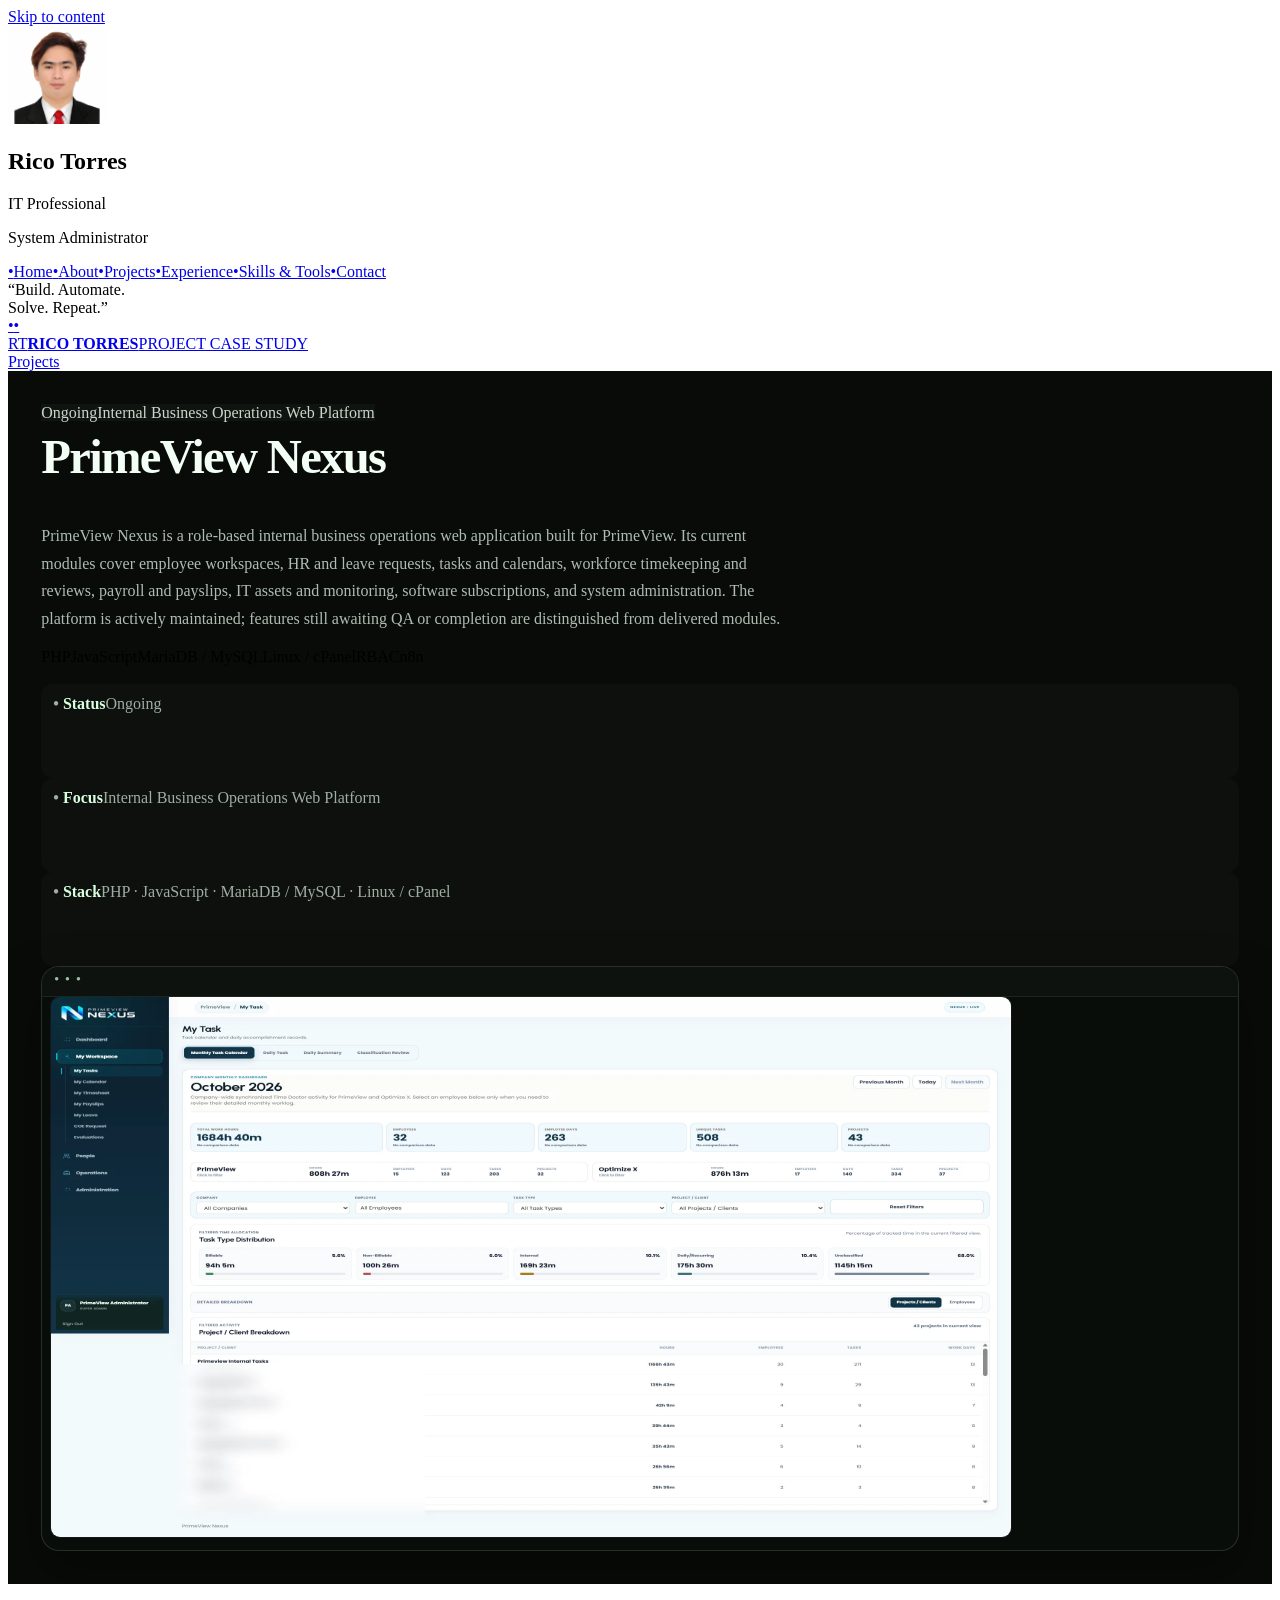
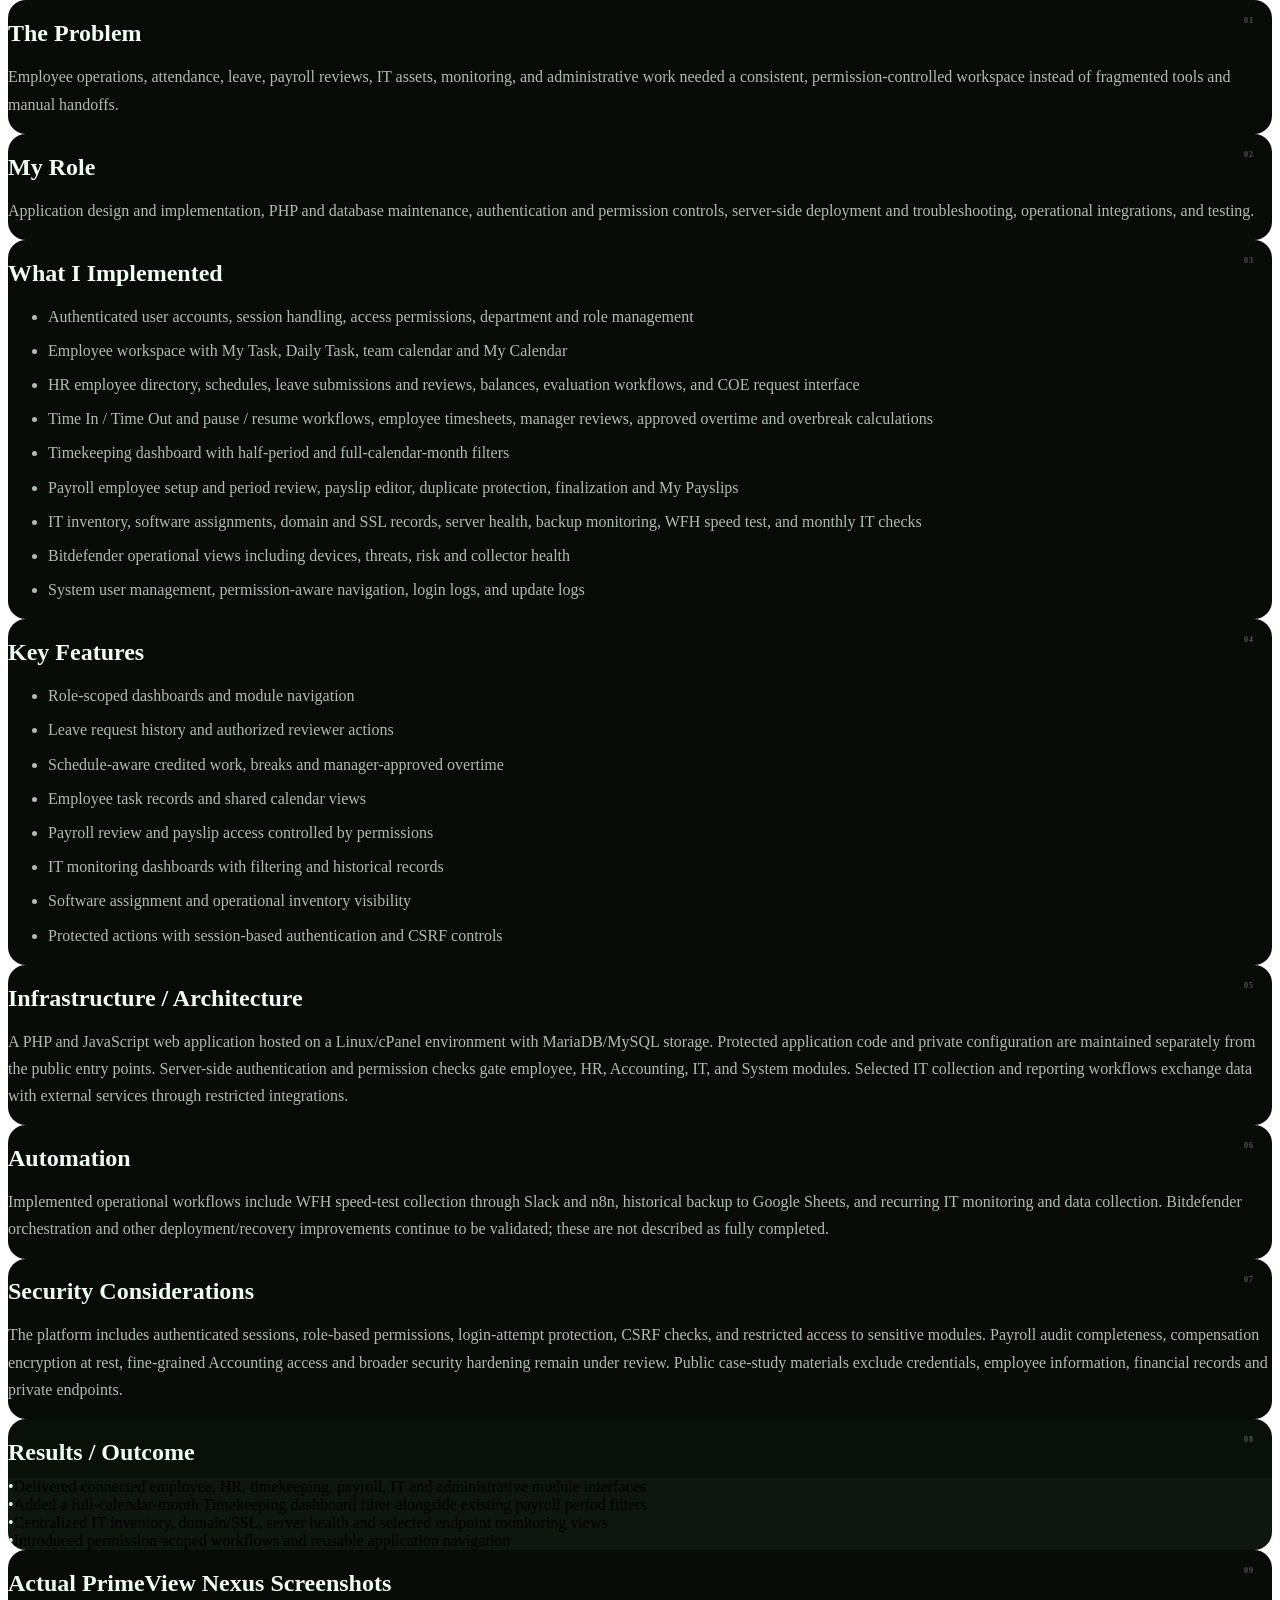
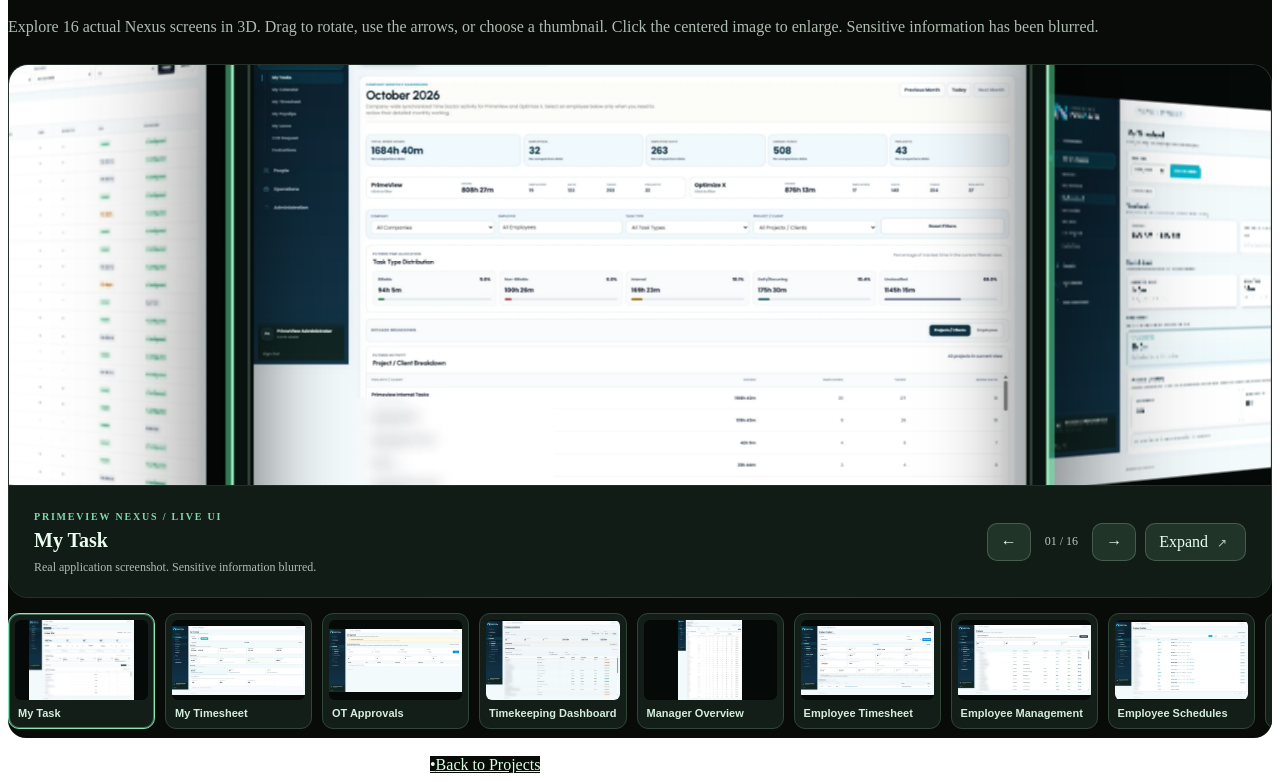
<file: projects/domain-manager/index.html>
<!doctype html>
<html lang="en">
<head>
<meta charset="utf-8">
<meta name="viewport" content="width=device-width,initial-scale=1">
<meta name="robots" content="noindex, follow">
<meta http-equiv="refresh" content="0; url=https://ricotorres-it.github.io/projects/primeview-nexus/">
<link rel="canonical" href="https://ricotorres-it.github.io/projects/primeview-nexus/">
<title>Project Consolidated | PrimeView Nexus</title>
<script>location.replace("https://ricotorres-it.github.io/projects/primeview-nexus/");</script>
</head>
<body>
<main><h1>Moved to PrimeView Nexus</h1>
<p>This project is now documented as part of the consolidated PrimeView Nexus case study.</p>
<p><a href="https://ricotorres-it.github.io/projects/primeview-nexus/">Open PrimeView Nexus</a></p></main>
</body>
</html>
</file>
